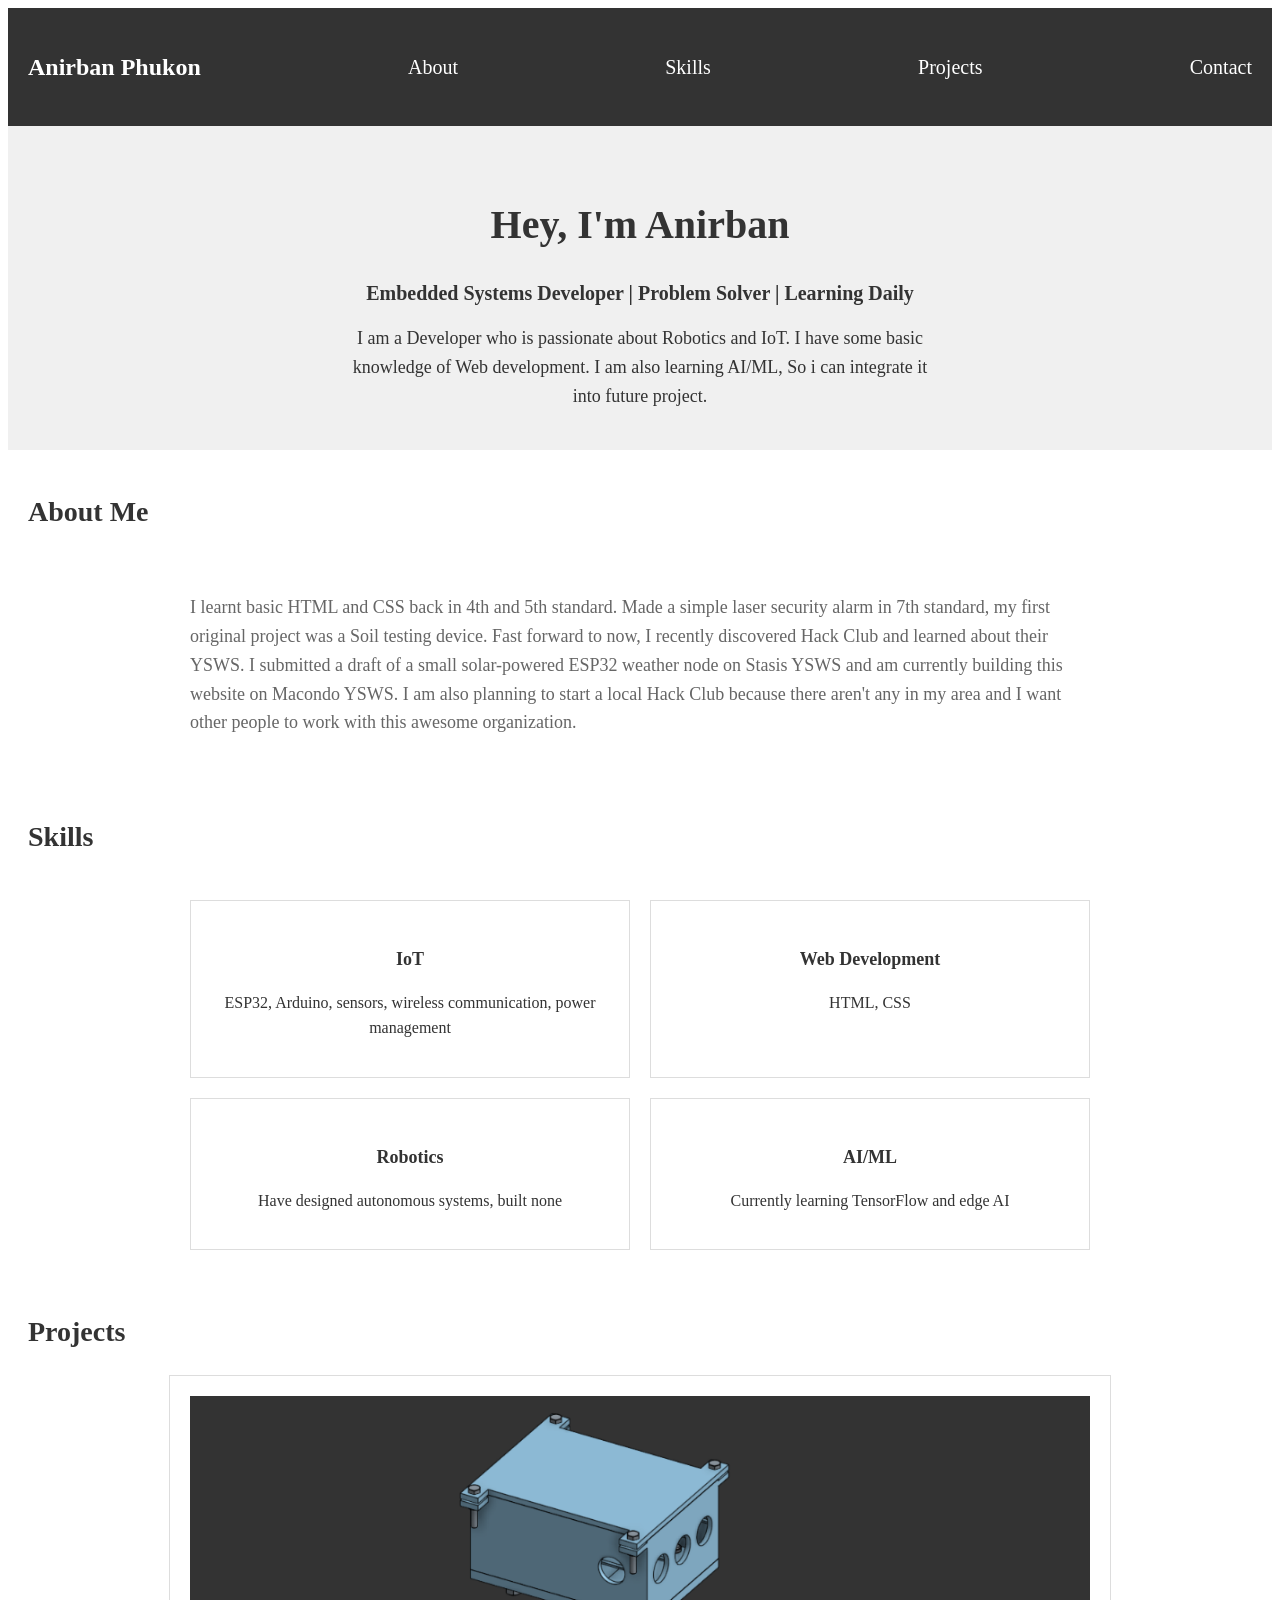
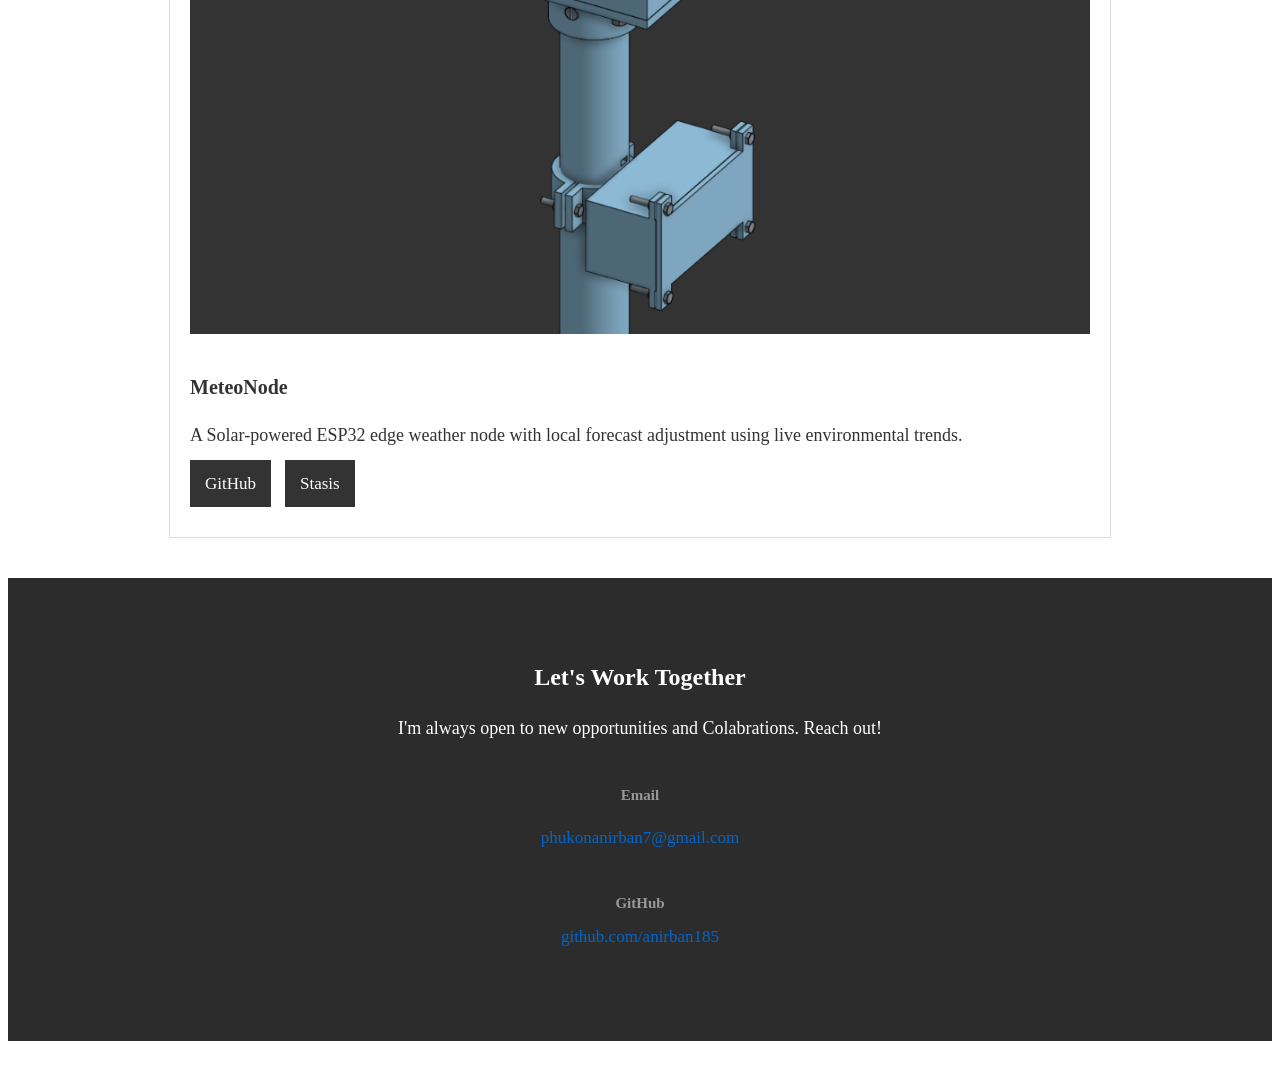
<file: index.html>
<!DOCTYPE html>
<html>

<head>
    <meta name="viewport" content="width=device-width, initial-scale=1.0">
    <title>My Website</title>
    <link rel="stylesheet" href="My-Website.CSS">
</head>


<body>
    <div id="nav">
        <h2>Anirban Phukon</h2>
        <a href="#about">About</a>
        <a href="#skills">Skills</a>
        <a href="#projects">Projects</a>
        <a href="#contact">Contact</a>

    </div>
    <div id="intro">
        <H1>Hey, I'm Anirban</H1>
        <h3 id="tagline">Embedded Systems Developer | Problem Solver | Learning Daily</h3>
        <p>I am a Developer who is passionate about Robotics and IoT. I have some basic knowledge of Web development. I
            am also learning AI/ML, So i can integrate it into future project. </p>
    </div>

    <h2>About Me</h2>
    <div id="about">
        <P>I learnt basic HTML and CSS back in 4th and 5th standard. Made a simple laser security alarm in 7th standard,
            my first original project was a Soil testing device. Fast forward to now, I recently discovered Hack Club
            and learned about their YSWS. I submitted a draft of a small solar-powered ESP32 weather node on Stasis YSWS
            and am currently building this website on Macondo YSWS. I am also planning to start a local Hack Club
            because there aren't any in my area and I want other people to work with this awesome organization.</p>
    </div>
    <h2>Skills</h2>
    <div id="skills">
        <div>
            <h4>IoT</h4>
            <p>ESP32, Arduino, sensors, wireless communication, power management</p>
        </div>
        <div>
            <h4>Web Development</h4>
            <p>HTML, CSS</p>
        </div>
        <div>
            <h4>Robotics</h4>
            <p>Have designed autonomous systems, built none</p>
        </div>
        <div>
            <h4>AI/ML</h4>
            <P>Currently learning TensorFlow and edge AI</P>
        </div>

    </div>
    <h2>Projects</h2>
    <div id="projects">
        <img src="MeteoNode-thumbnail.png" alt="3d render of the project enclosure">
        <h3>MeteoNode</h3>
        <p>A Solar-powered ESP32 edge weather node with local forecast adjustment using live environmental trends.</p>
        <a href="https://github.com/anirban185/MeteoNode">GitHub</a>
        <a href="https://stasis.hackclub.com/dashboard/discover/cmouxl78200ag01o1n3y28bg8">Stasis</a>
    </div>
    <div id="contact">
        <h2>Let's Work Together</h2>
        <p>I'm always open to new opportunities and Colabrations. Reach out!</p>
        <h4>Email</h4>
        <p onclick="copyEmail()">phukonanirban7@gmail.com</p>
        <p id="message"></p>
        <h4>GitHub</h4>
        <a href="https://github.com/anirban185">github.com/anirban185</a>
    </div>
    <script>
        function copyEmail() {
            navigator.clipboard.writeText("phukonanirban7@gmail.com");
            document.getElementById("message").innerText = "Email Copied";

            setTimeout(() => {
                document.getElementById("message").innerText = "";
            }, 8000);
        }
    </script>
</body>

</html>
</file>
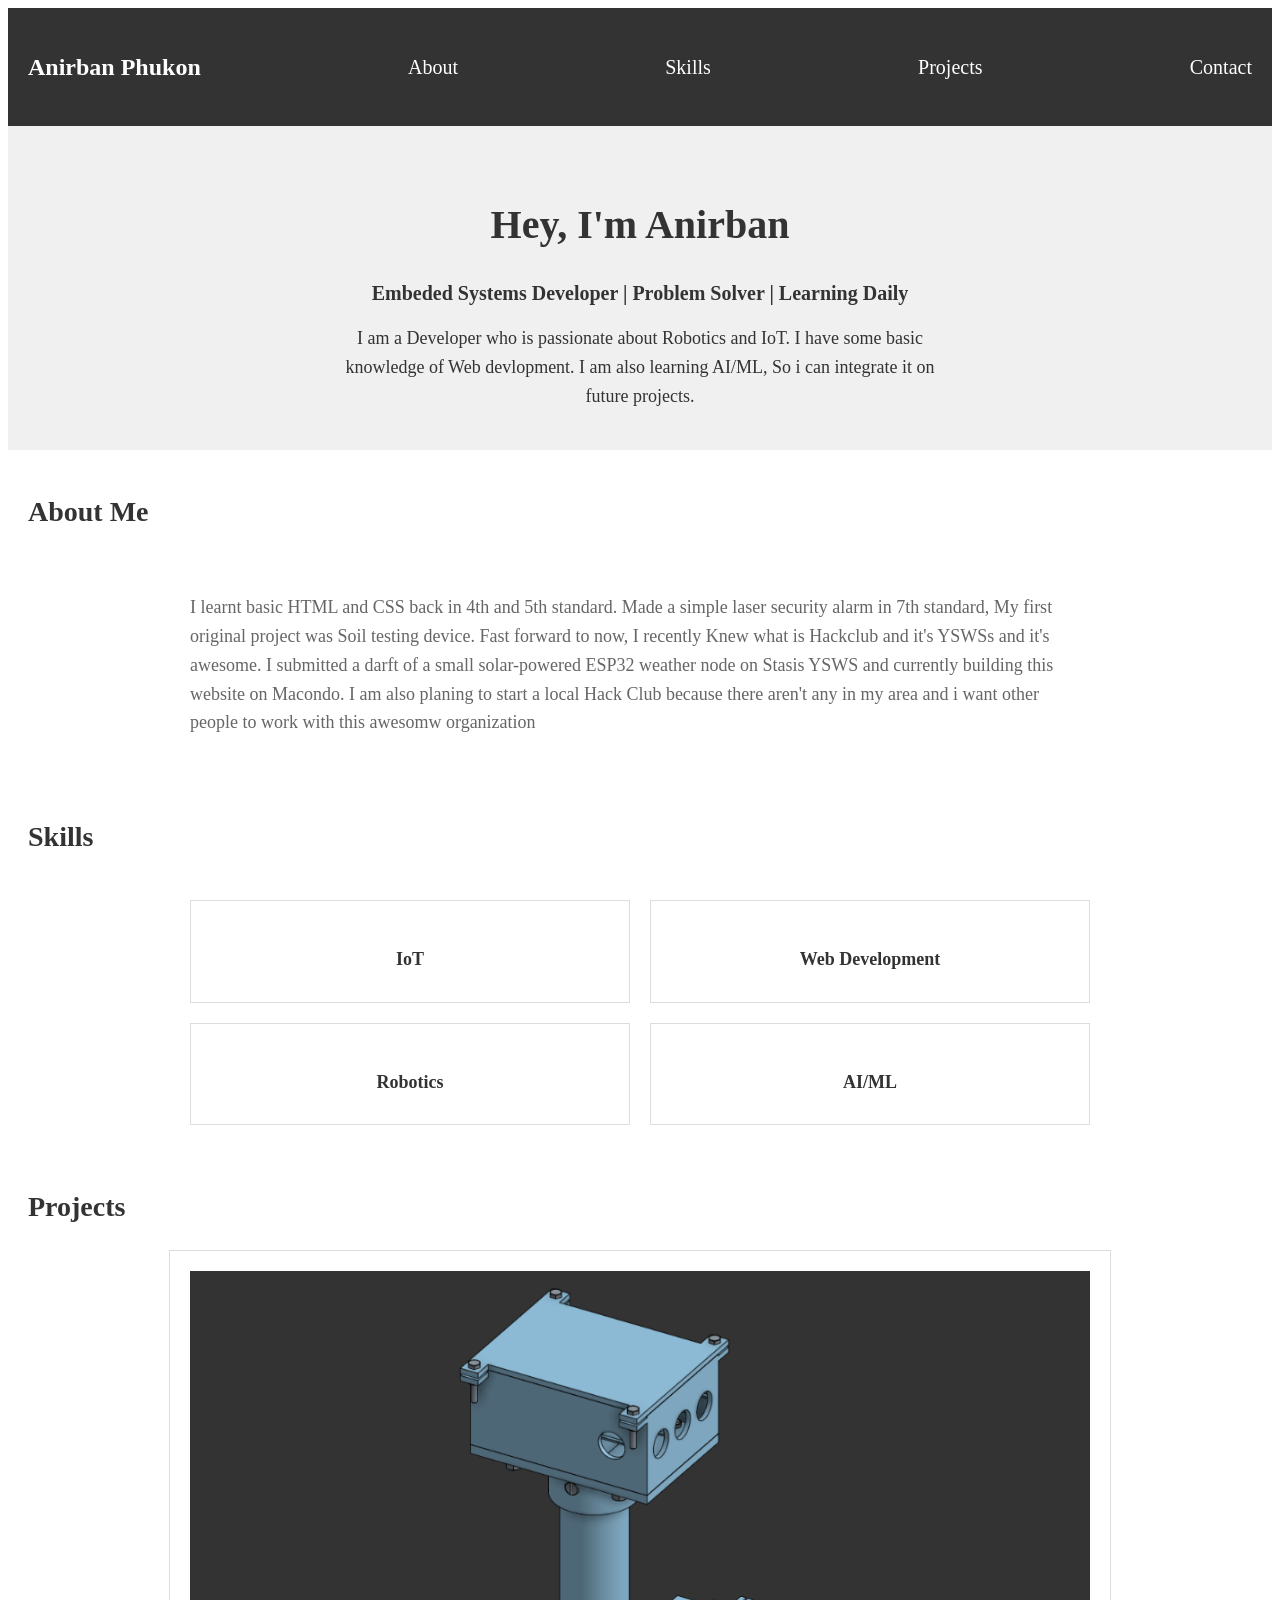
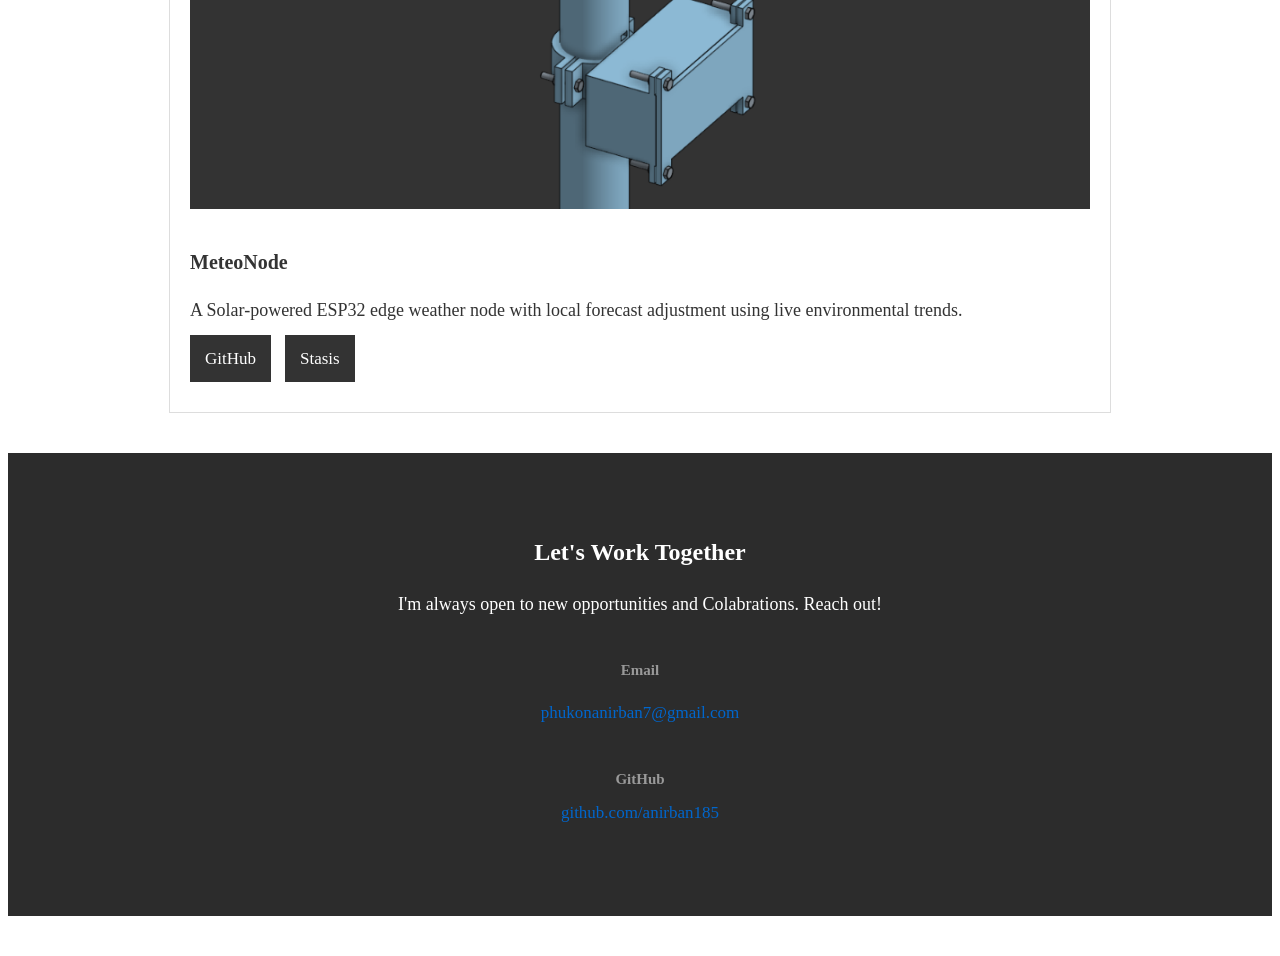
<file: My-Website.html>
<!DOCTYPE html>
<html>

<head>
    <title>My Website</title>
    <link rel="stylesheet" href="My-Website.CSS">
</head>


<body>
    <div id="nav">
        <h2>Anirban Phukon</h2>
        <a href="#about">About</a>
        <a href="#skills">Skills</a>
        <a href="#projects">Projects</a>
        <a href="#contact">Contact</a>

    </div>
    <div id="intro">
        <H1>Hey, I'm Anirban</H1>
        <h3 id="tagline">Embeded Systems Developer | Problem Solver | Learning Daily</h3>
        <p>I am a Developer who is passionate about Robotics and IoT. I have some basic knowledge of Web devlopment. I
            am also learning AI/ML, So i can integrate it on future projects. </p>
    </div>

    <h2>About Me</h2>
    <div id="about">
        <P>I learnt basic HTML and CSS back in 4th and 5th standard. Made a simple laser security alarm in 7th standard,
            My first original project was Soil testing device. Fast forward to now, I recently Knew what is Hackclub and
            it's YSWSs and it's awesome. I submitted a darft of a small solar-powered ESP32 weather node on Stasis YSWS
            and currently building this website on Macondo. I am also planing to start a local Hack Club because there
            aren't any in my area and i want other people to work with this awesomw organization</p>
    </div>
    <h2>Skills</h2>
    <div id="skills">
        <div>
            <h4>IoT</h4>
        </div>
        <div>
            <h4>Web Development</h4>
        </div>
        <div>
            <h4>Robotics</h4>
        </div>
        <div>
            <h4>AI/ML</h4>
        </div>

    </div>
    <h2>Projects</h2>
    <div id="projects">
        <img src="MeteoNode-thumbnail.png" alt="3d render of the project enclosure">
        <h3>MeteoNode</h3>
        <p>A Solar-powered ESP32 edge weather node with local forecast adjustment using live environmental trends.</p>
        <a href="https://github.com/anirban185/MeteoNode">GitHub</a>
        <a href="https://stasis.hackclub.com/dashboard/discover/cmouxl78200ag01o1n3y28bg8">Stasis</a>
    </div>
    <div id="contact">
        <h2>Let's Work Together</h2>
        <p>I'm always open to new opportunities and Colabrations. Reach out!</p>
        <h4>Email</h4>
        <p onclick="copyEmail()">phukonanirban7@gmail.com</p>
        <p id="message"></p>
        <h4>GitHub</h4>
        <a href="https://github.com/anirban185">github.com/anirban185</a>
    </div>
    <script>
        function copyEmail() {
            navigator.clipboard.writeText("phukonanirban7@gmail.com");
            document.getElementById("message").innerText = "Email Copied";

            setTimeout(() => {
                document.getElementById("message").innerText = "";
            }, 8000);
        }
    </script>
</body>

</html>
</file>
<file: My-Website.CSS>
body {
    font-family: Georgia, serif;
    line-height: 1.6;
    color: #333;
}

#nav {
    background-color: #333;
    color: white;
    padding: 20px;
    display: flex;
    justify-content: space-between;
    align-items: center;
}

#nav h2 {
    font-size: 24px;
}

#nav a {
    color: white;
    text-decoration: none;
    margin-left: 20px;
    font-size: 20px;
}

#intro {
    background-color: #f0f0f0;
    padding: 40px 20px;
    text-align: center;
}

#intro h1 {
    font-size: 40px;
    margin-bottom: 10px;
}

#intro #tagline {
    font-size: 20px;
    margin-bottom: 15px;
}

#intro p {
    max-width: 600px;
    margin: 0 auto;
    font-size: 18px;
}

body>h2 {
    margin-top: 40px;
    margin-bottom: 20px;
    padding: 0 20px;
    font-size: 28px;
}

#about {
    padding: 20px;
    max-width: 900px;
    margin: 0 auto;
}

#about p {
    font-size: 18px;
    color: #666;
}

#skills {
    display: grid;
    grid-template-columns: repeat(2, 1fr);
    gap: 20px;
    padding: 20px;
    max-width: 900px;
    margin: 0 auto;
}

#skills div {
    border: 1px solid #ddd;
    padding: 20px;
    text-align: center;
}

#skills h4 {
    font-size: 18px;
    margin-bottom: 8px;
}

#projects {
    padding: 20px;
    max-width: 900px;
    margin: 0 auto;
    border: 1px solid #ddd;
}

#projects>div {
    border: 1px solid #ddd;
    padding: 20px;
    margin-bottom: 20px;
}

#projects img {
    width: 100%;
    object-fit: contain;
    margin-bottom: 10px;
}

#projects h3 {
    font-size: 20px;
    margin-bottom: 10px;
}

#projects p {
    font-size: 18px;
    margin-bottom: 10px;
}

#projects a {
    display: inline-block;
    background-color: #333;
    color: white;
    padding: 10px 15px;
    margin-right: 10px;
    text-decoration: none;
    margin-bottom: 10px;
    font-size: 17px;
}

#contact {
    background-color: #2c2c2c;
    color: white;
    padding: 60px 20px;
    text-align: center;
    margin: 40px auto;
    max-width: 100%;
}

#contact h2 {
    color: white;
    margin-bottom: 15px;
    border-bottom: none;
}

#contact p {
    font-size: 18px;
    margin-bottom: 40px;
}

#contact h4 {
    font-size: 15px;
    margin-top: 0px;
    margin-bottom: 8px;
    color: #999;
    display: block;
}

#contact p[onclick] {
    cursor: pointer;
    color: #0066cc;
    font-size: 17px;
    display: block;
}

#contact a {
    color: #0066cc;
    text-decoration: none;
    font-size: 17px;
    display: block;
    margin-bottom: 30px;
}

#contact a:hover {
    text-decoration: underline;
}

#message {
    color: #2ecc71;
    font-size: 15px;
    display: block;
    margin-top: 5px;
    margin-bottom: 30px;
}

@media (max-width: 700px) {
    #nav {
        flex-direction: column;
        align-items: flex-start;
        gap: 10px;
    }

    #nav a {
        margin-left: 0;
        margin-right: 15px;
    }

    #intro h1 {
        font-size: 28px;
    }

    #intro #tagline {
        font-size: 16px;
    }

    #intro p {
        font-size: 16px;
    }

    #skills {
        grid-template-columns: 1fr;
    }

    #projects a {
        display: block;
        margin-right: 0;
    }

    #contact {
        padding: 40px 15px;
    }
}
</file>
